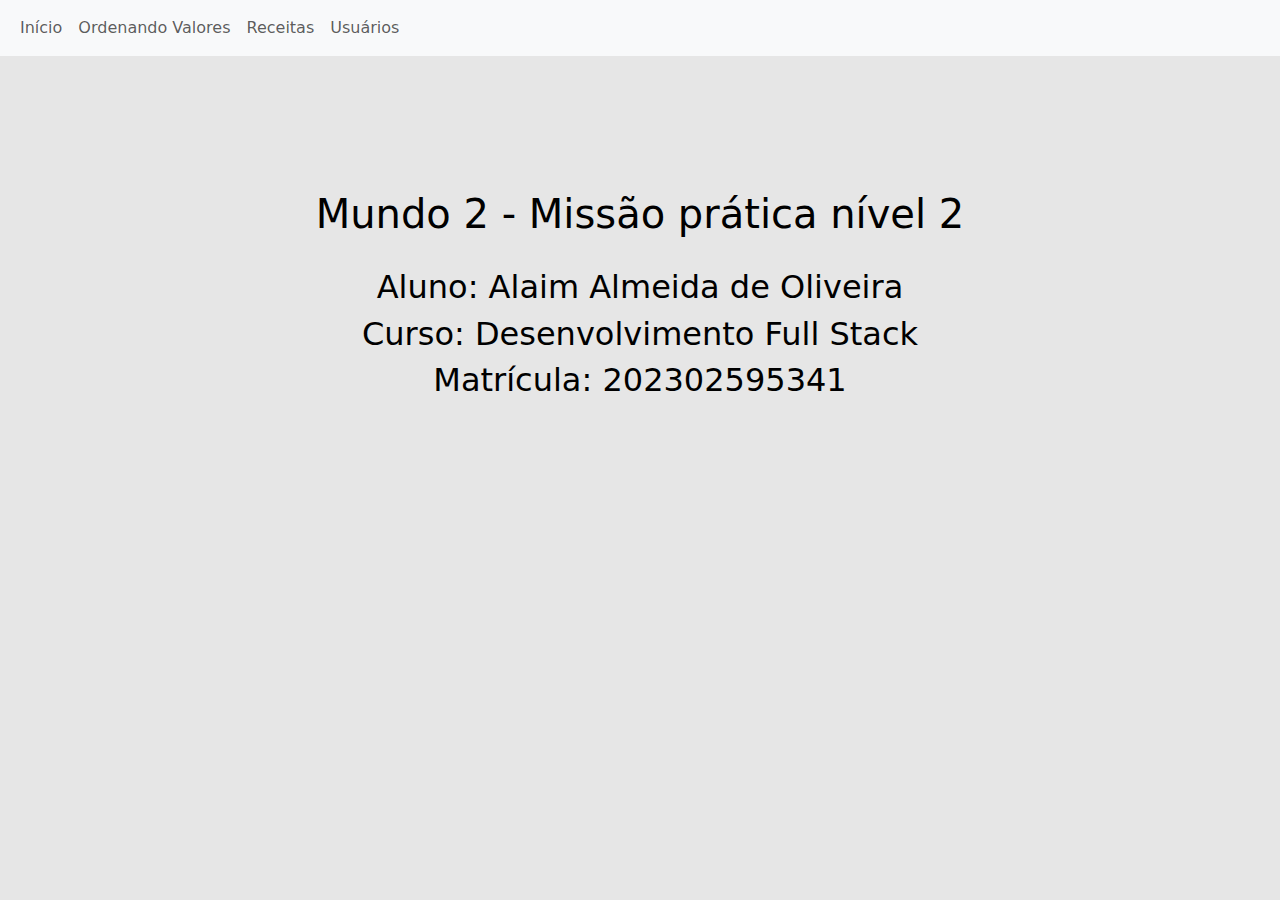
<file: exemplosjs/index.html>
<!DOCTYPE html>
<html lang="pt-br">
    <head>
        <title></title>
        <meta charset="UTF-8">
        <meta name="viewport" content="width=device-width, initial-scale=1">
        <link href="css/style.css" rel="stylesheet">
        <link href="https://cdn.jsdelivr.net/npm/bootstrap@5.3.1/dist/css/bootstrap.min.css" rel="stylesheet">
    </head>
    <body class="estilo">
        <header>
            <nav class="navbar navbar-expand-lg bg-body-tertiary">
                <div class="container-fluid">
                    <button class="navbar-toggler" type="button" data-bs-toggle="collapse" data-bs-target="#navbarNav"
                        aria-controls="navbarNav" aria-expanded="false" aria-label="Toggle navigation">
                        <span class="navbar-toggler-icon"></span>
                    </button>
                    <div class="collapse navbar-collapse" id="navbarNav">
                        <ul class="navbar-nav">
                            <li class="nav-item">
                                <a class="nav-link" href="index.html">Início</a>
                            </li>
                            <li class="nav-item">
                                <a class="nav-link" href="exercicio01/ordenando.html">Ordenando Valores</a>
                            </li>
                            <li class="nav-item">
                                <a class="nav-link" href="exercicio02/receitas.html">Receitas</a>
                            </li>
                            <li class="nav-item">
                                <a class="nav-link" href="exercicio03/usuarios.html">Usuários</a>
                            </li>
                        </ul>
                    </div>
                </div>
            </nav>
        </header>

        <section class="container">
            <div class="apresentacao">
                <h1>Mundo 2 - Missão prática nível 2</h1>
                <h2>Aluno: Alaim Almeida de Oliveira</h2>
                <h2>Curso: Desenvolvimento Full Stack</h2>
                <h2>Matrícula: 202302595341</h2>
            </div>
        </section>
        
        <script src="https://cdn.jsdelivr.net/npm/bootstrap@5.3.1/dist/js/bootstrap.bundle.min.js"></script>
    </body>
</html>
</file>
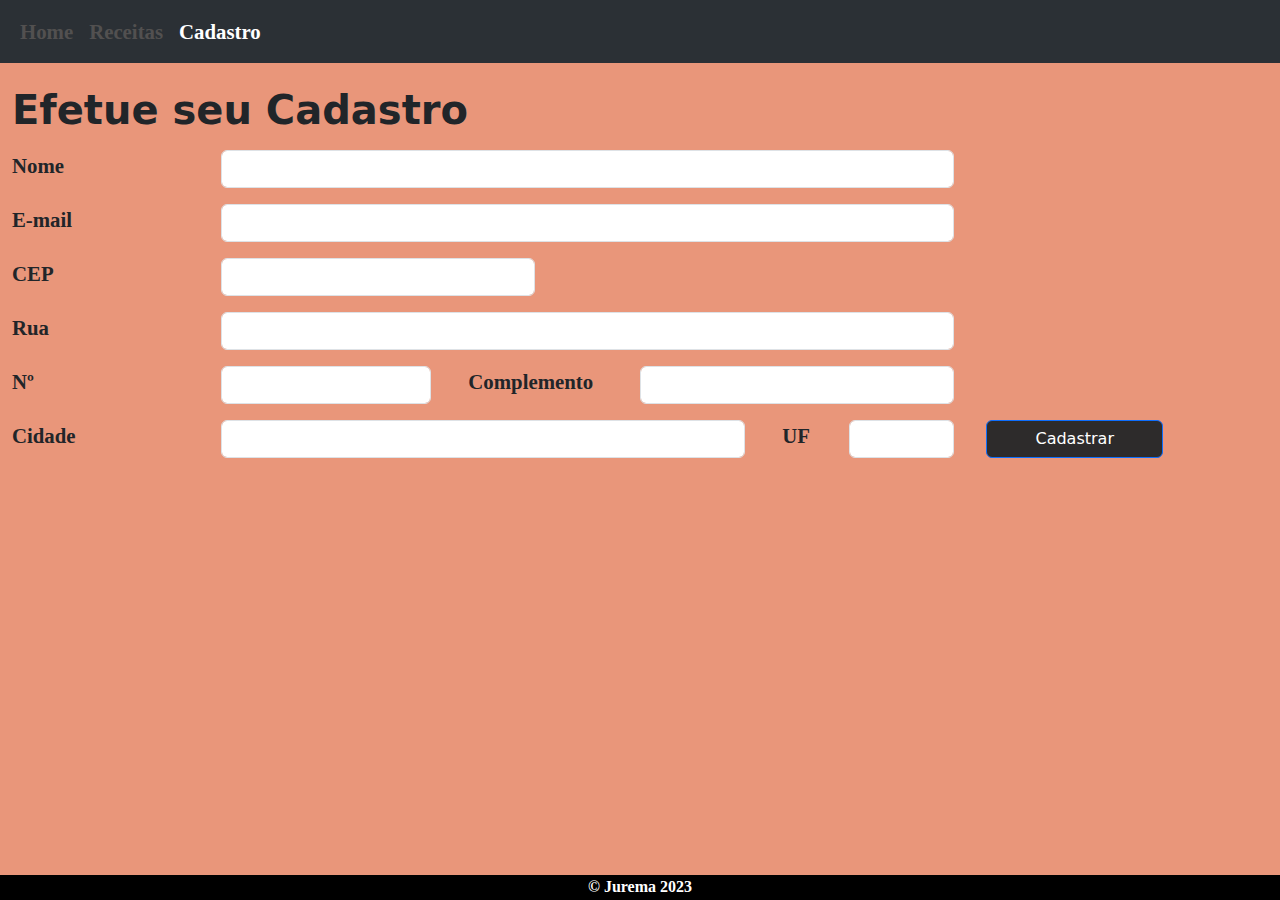
<file: receitas/cadastro.html>
<!DOCTYPE html>
<html lang="pt-br">
    <head>
        <title>Meu primeiro site "cringe"</title>
        <meta charset="UTF-8">
        <meta name="viewport" content="width=device-width, initial-scale=1">
        <link href="css/bootstrap.min.css" rel="stylesheet">
        <link href="css/formato.css" rel="stylesheet">
        <link href="css/receitas.css" rel="stylesheet">
        <link href="css/cadastro.css" rel="stylesheet">
    </head> 
    <body>
        <header>
            <nav class="navbar navbar-expand-lg bg-body-tertiary bg-dark" data-bs-theme="dark">
                <div class="container-fluid">
                  <button class="navbar-toggler" type="button" data-bs-toggle="collapse" data-bs-target="#navbarSupportedContent" aria-controls="navbarSupportedContent" aria-expanded="false" aria-label="Toggle navigation">
                    <span class="navbar-toggler-icon"></span>
                  </button>

                  <div class="collapse navbar-collapse" id="navbarSupportedContent">
                    <ul class="navbar-nav me-auto mb-2 mb-lg-0">
                      <li class="nav-item">
                        <a class="nav-link"  href="home.html">Home</a>
                      </li>

                      <li class="nav-item">
                        <a class="nav-link" href="receitas.html">Receitas</a>
                      </li>

                      <li class="nav-item text-visited">
                        <a class="nav-link" href="cadastro.html">Cadastro</a>
                      </li>
                    </ul>
                  </div>
                </div>
            </nav>
        </header>      

        <main>
            <section class="container-fluid formulario">
                <div class="row">
                    <h1>Efetue seu Cadastro</h1>
                    <form class="form-horizontal" action="https://formspree.io/f/xbjvqbvp" method="POST">
                                               
                        <!-- Form Name -->
                        <!-- <legend>Form Name</legend> -->
                        
                        <!-- Text input-->
                        <div class="form-group d-flex">
                            <label class="col-md-2 control-label titulo-form" for="nome">Nome</label>  
                            <div class="col-md-7">
                                <input id="name" name="nome" type="text" placeholder="" class="form-control input-md" required>
                            
                            </div>
                        </div>
                        
                        <!-- Text input-->
                        <div class="form-group d-flex">
                            <label class="col-md-2 control-label titulo-form" for="email">E-mail</label>  
                            <div class="col-md-7">
                                <input id="email" name="email" type="email" placeholder="" class="form-control input-md" required>
                            
                            </div>
                        </div>
                        
                        <!-- Text input-->
                        <div class="form-group d-flex">
                            <label class="col-md-2 control-label titulo-form" for="cep">CEP</label>  
                            <div class="col-md-3">
                                <input id="cep" name="cep" type="number" placeholder="" class="form-control input-md">
                            
                            </div>
                        </div>
                        
                        <!-- Text input-->
                        <div class="form-group d-flex">
                            <label class="col-md-2 control-label titulo-form" for="rua">Rua</label>  
                            <div class="col-md-7">
                                <input id="rua" name="rua" type="text" placeholder="" class="form-control input-md">
                            
                            </div>
                        </div>
                        
                        <!-- Text input-->
                        <div class="form-group d-flex">
                            <label class="col-md-2 control-label titulo-form" for="numero">Nº</label>  
                            <div class="col-md-2">
                                <input id="numero" name="numero" type="number" placeholder="" class="form-control input-md">
                            </div>

                            <label class="col-md-2 control-label text-r titulo-form" for="complemento">Complemento</label>  
                            <div class="col-md-3">
                                <input id="complemento" name="complemento" type="text" placeholder="" class="form-control input-md">
                            
                            </div>
                        </div>
                        
                        <!-- Text input-->
                        <div class="form-group d-flex">
                            <label class="col-md-2 control-label titulo-form" for="cidade">Cidade</label>  
                            <div class="col-md-5">
                                <input id="cidade" name="cidade" type="text" placeholder="" class="form-control input-md">
                            
                            </div>

                            <label class="col-md-1 control-label text-r titulo-form" for="uf">UF</label>  
                            <div class="col-md-1">
                                <input id="uf" name="uf" type="text" placeholder="" class="form-control input-md">
                            </div>

                            <div class="col-md-">
                                <button id="submit" name="submit" class="btn btn-primary btn-cadas">Cadastrar</button>
                            </div>
                        </div>
                    </form>                    
                </div>
            </section>
        </main>

        <footer>
            <div class="container-fluid">
                <p>&copy; Jurema 2023</p>
            </div>
        </footer>

        <script src="js/bootstrap.bundle.min.js"></script>
        <!-- <script src="js/bootstrap.min.js"></script> -->
    </body>
</html>
</file>
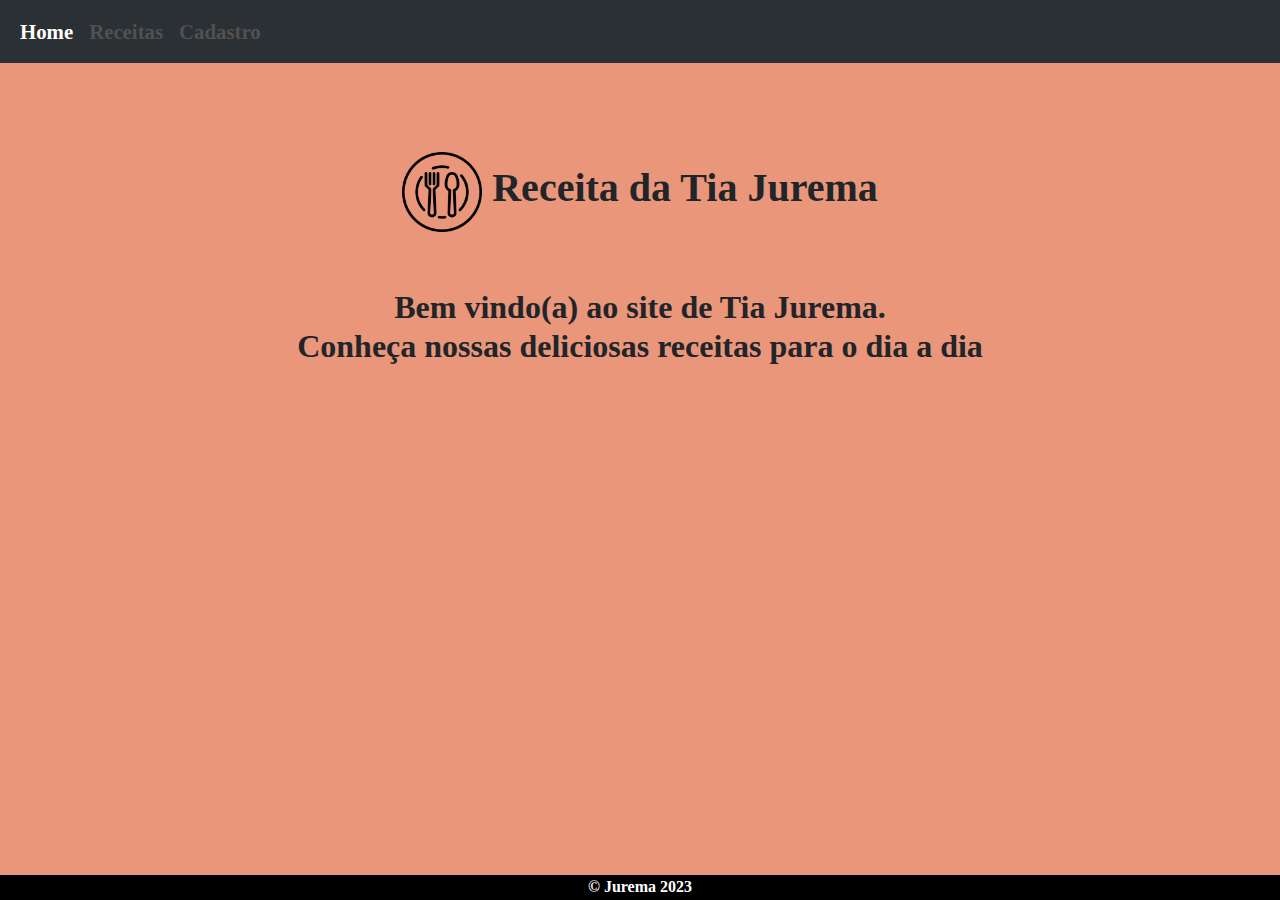
<file: receitas/home.html>
<!DOCTYPE html>
<html lang="pt-br">
    <head>
        <title>Meu primeiro site "cringe"</title>
        <meta charset="UTF-8">
        <meta name="viewport" content="width=device-width, initial-scale=1">
        <link href="css/bootstrap.min.css" rel="stylesheet">
        <link href="css/formato.css" rel="stylesheet">
    </head> 
    <body>
        <header>
            <nav class="navbar navbar-expand-lg bg-body-tertiary bg-dark" data-bs-theme="dark">
                <div class="container-fluid">
                  <button class="navbar-toggler" type="button" data-bs-toggle="collapse" data-bs-target="#navbarSupportedContent" aria-controls="navbarSupportedContent" aria-expanded="false" aria-label="Toggle navigation">
                    <span class="navbar-toggler-icon"></span>
                  </button>

                  <div class="collapse navbar-collapse" id="navbarSupportedContent">
                    <ul class="navbar-nav me-auto mb-2 mb-lg-0">
                      <li class="nav-item text-visited">
                        <a class="nav-link"  href="home.html">Home</a>
                      </li>

                      <li class="nav-item">
                        <a class="nav-link" href="receitas.html">Receitas</a>
                      </li>

                      <li class="nav-item">
                        <a class="nav-link" href="cadastro.html">Cadastro</a>
                      </li>
                    </ul>
                  </div>
                </div>
            </nav>
        </header>  

        <main>
            <section class="container flex">
                <div class="boas-vindas">
                    <h1><span><img src="img/prato.png" alt="" width="80"></span> Receita da Tia Jurema</h1>
                    <h2>Bem vindo(a) ao site de Tia Jurema. <br> Conheça nossas deliciosas receitas para o dia a dia</h2>
                </div>
            </section>
        </main>

        <footer class="footer-home">
            <div class="container-fluid">
                <p>&copy; Jurema 2023</p>
            </div>
        </footer>

        <script src="js/bootstrap.bundle.min.js"></script>
        <!-- <script src="js/bootstrap.min.js"></script> -->
    </body>
</html>
</file>
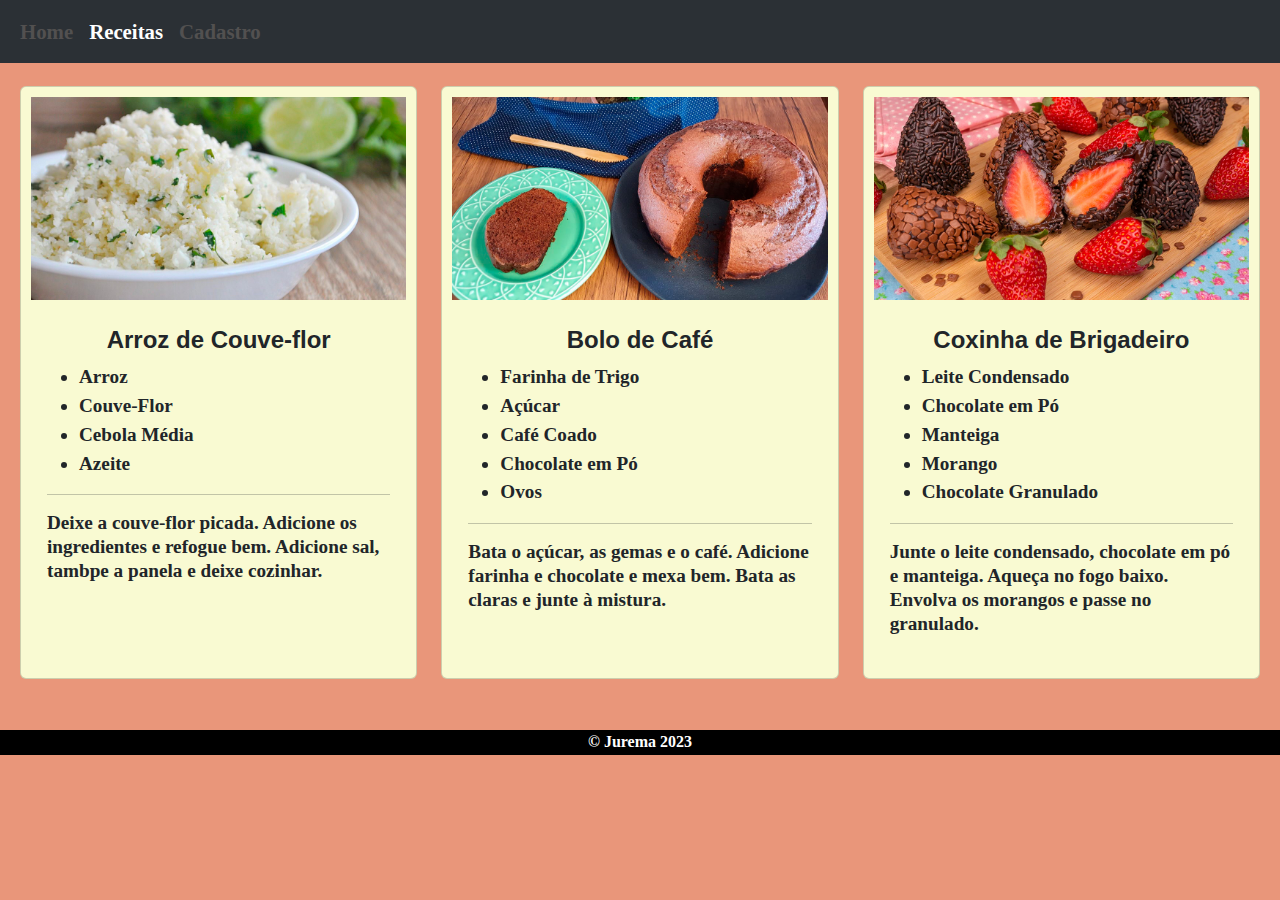
<file: receitas/receitas.html>
<!DOCTYPE html>
<html lang="pt-br">
    <head>
        <title>Meu primeiro site "cringe"</title>
        <meta charset="UTF-8">
        <meta name="viewport" content="width=device-width, initial-scale=1">
        <link href="css/bootstrap.min.css" rel="stylesheet">
        <link href="css/formato.css" rel="stylesheet">
        <link href="css/receitas.css" rel="stylesheet">
    </head> 
    <body>
        <header>
            <nav class="navbar navbar-expand-lg bg-body-tertiary bg-dark" data-bs-theme="dark">
                <div class="container-fluid">
                  <button class="navbar-toggler" type="button" data-bs-toggle="collapse" data-bs-target="#navbarSupportedContent" aria-controls="navbarSupportedContent" aria-expanded="false" aria-label="Toggle navigation">
                    <span class="navbar-toggler-icon"></span>
                  </button>

                  <div class="collapse navbar-collapse" id="navbarSupportedContent">
                    <ul class="navbar-nav me-auto mb-2 mb-lg-0">
                      <li class="nav-item">
                        <a class="nav-link" href="home.html">Home</a>
                      </li>

                      <li class="nav-item text-visited">
                        <a class="nav-link" href="receitas.html">Receitas</a>
                      </li>

                      <li class="nav-item">
                        <a class="nav-link" href="cadastro.html">Cadastro</a>
                      </li>
                    </ul>
                  </div>
                </div>
            </nav>
        </header>

        <main>
            <section class="container-fluid receitas">
                <div class="row">
                    <div class="col-sm-12 col-md-4 box">
                        <div class="card">
                            <div class="card-img-top">
                                <img src="img/arroz_de_couve_flor.jpg" alt="Arroz de Couve-flor">
                            </div>

                            <div class="card-body">
                                <h2 class="card-title">Arroz de Couve-flor</h2>
                                <div class="card-text">
                                    <ul>
                                        <li>Arroz</li>
                                        <li>Couve-Flor</li>
                                        <li>Cebola Média</li>
                                        <li>Azeite</li>
                                    </ul>
                                    <hr>
                                    <p>Deixe a couve-flor picada. Adicione os ingredientes e refogue bem. Adicione sal, tambpe a panela e deixe cozinhar.</p>
                                </div>
                            </div>                            
                        </div>
                    </div>
    
                    <div class="col-sm-12 col-md-4 box">
                        <div class="card">
                            <div class="card-img-top">
                                <img src="img/bolo-de-cafe.jpg" alt="Bolo de Café" >
                            </div> 

                            <div class="card-body">
                                <h2 class="card-title">Bolo de Café</h2>

                                <div class="card-text">
                                    <ul>
                                        <li>Farinha de Trigo</li>
                                        <li>Açúcar</li>
                                        <li>Café Coado</li>
                                        <li>Chocolate em Pó</li>
                                        <li>Ovos</li>
                                    </ul>
                                    <hr>
                                    <p>Bata o açúcar, as gemas e o café. Adicione farinha e chocolate e mexa bem. Bata as claras e junte à mistura.</p>
                                </div>                                
                            </div>                            
                        </div>
                    </div>
    
                    <div class="col-sm-12 col-md-4 box">
                        <div class="card">
                            <div class="card-img-top">
                                <img src="img/coxinha-de-morango.jpg" alt="Coxinha de Brigadeiro" > 
                            </div> 

                            <div class="card-body">
                                <h2 class="card-title">Coxinha de Brigadeiro</h2>
                                <div class="card-text">
                                    <ul>
                                        <li>Leite Condensado</li>
                                        <li>Chocolate em Pó</li>
                                        <li>Manteiga</li>
                                        <li>Morango</li>
                                        <li>Chocolate Granulado</li>
                                    </ul>
                                    <hr>
                                    <p>Junte o leite condensado, chocolate em pó e manteiga. Aqueça no fogo baixo. <br>Envolva os morangos e passe no granulado.</p>
                                </div>                                 
                            </div>
                        </div>
                    </div>
                </div>

            </section>
        </main>

        <footer>
            <div class="container-fluid">
                <p>&copy; Jurema 2023</p>
            </div>
        </footer>

        <script src="js/bootstrap.bundle.min.js"></script>
        <!-- <script src="js/bootstrap.min.js"></script> -->
    </body>
</html>
</file>
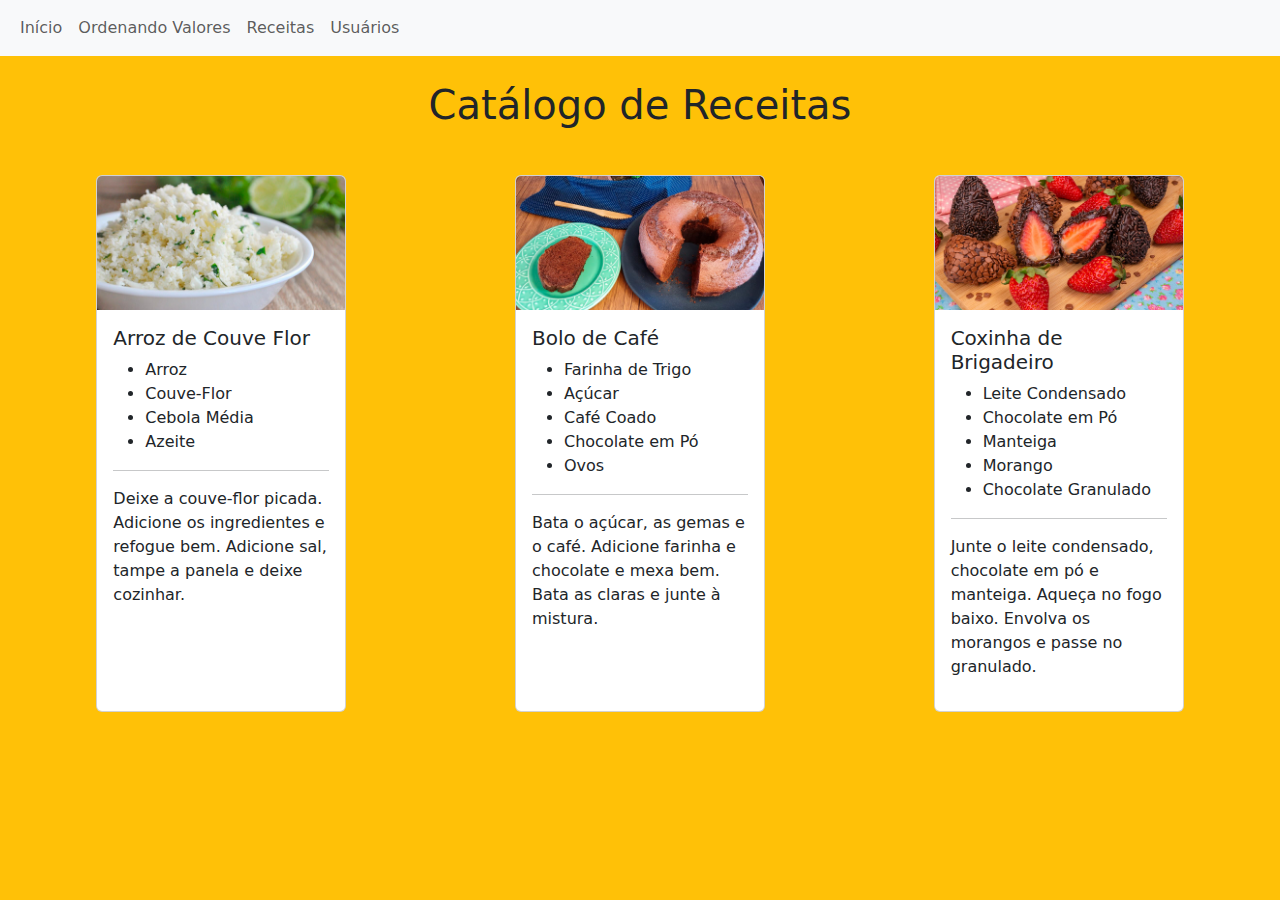
<file: exemplosjs/exercicio02/receitas.html>
<!DOCTYPE html>
<html lang="pt-br">

<head>
    <title>Exercício Catálogo de Receitas</title>
    <meta charset="UTF-8">
    <meta name="viewport" content="width=device-width, initial-scale=1">
    <link href="../css/style.css" rel="stylesheet">
    <link href="https://cdn.jsdelivr.net/npm/bootstrap@5.3.0/dist/css/bootstrap.min.css" rel="stylesheet">
</head>

<body class="bg-warning" onload="preencheCatalogo()">
    <header>
        <nav class="navbar navbar-expand-lg bg-body-tertiary">
            <div class="container-fluid">
                <button class="navbar-toggler" type="button" data-bs-toggle="collapse" data-bs-target="#navbarNav"
                    aria-controls="navbarNav" aria-expanded="false" aria-label="Toggle navigation">
                    <span class="navbar-toggler-icon"></span>
                </button>
                <div class="collapse navbar-collapse" id="navbarNav">
                    <ul class="navbar-nav">
                        <li class="nav-item">
                            <a class="nav-link" href="../index.html">Início</a>
                        </li>
                        <li class="nav-item">
                            <a class="nav-link" href="../exercicio01/ordenando.html">Ordenando Valores</a>
                        </li>
                        <li class="nav-item">
                            <a class="nav-link" href="../exercicio02/receitas.html">Receitas</a>
                        </li>
                        <li class="nav-item">
                            <a class="nav-link" href="../exercicio03/usuarios.html">Usuários</a>
                        </li>
                    </ul>
                </div>
            </div>
        </nav>
    </header>

    <section>
        <div class="container-fluid">
            <h1>Catálogo de Receitas</h1>
            <div class="pnlCatalogo" id="pnlCatalogo"></div>
        </div>
    </section>

    <script>
        //Implementação de vetor com os card's criados e inseridos no 
        const receitas = [
            {
                titulo: "Arroz de Couve Flor",
                imagem: "../img/arroz_de_couve_flor.jpg",
                ingredientes: [
                    "Arroz",
                    "Couve-Flor",
                    "Cebola Média",
                    "Azeite"
                ],
                preparo: "Deixe a couve-flor picada. Adicione os ingredientes e refogue bem. Adicione sal, tampe a panela e deixe cozinhar."
            },
            {
                titulo: "Bolo de Café",
                imagem: "../img/bolo-de-cafe.jpg",
                ingredientes: [
                    "Farinha de Trigo",
                    "Açúcar",
                    "Café Coado",
                    "Chocolate em Pó",
                    "Ovos"
                ],
                preparo: "Bata o açúcar, as gemas e o café. Adicione farinha e chocolate e mexa bem. Bata as claras e junte à mistura."
            },
            {
                titulo: "Coxinha de Brigadeiro",
                imagem: "../img/coxinha-de-morango.jpg",
                ingredientes: [
                    "Leite Condensado",
                    "Chocolate em Pó",
                    "Manteiga",
                    "Morango",
                    "Chocolate Granulado"
                ],
                preparo: "Junte o leite condensado, chocolate em pó e manteiga. Aqueça no fogo baixo. Envolva os morangos e passe no granulado."
            }
        ];

        //Função para criar lista de ingredientes
        function getListaIngredientes(receita) {
            const lista = receita.ingredientes.map(ingrediente => `<li>${ingrediente}</li>`).join("");
            return `<ul>${lista}</ul>`;
        }

        //função montar estrutura dos card de cada receita
        function getCard(receita) {
            return `
                <div class="card" style="width: 250px;">
                    <img src="${receita.imagem}" alt="${receita.titulo}" class="card-img-top">
                    <div class="card-body">
                        <h5 class="card-title">${receita.titulo}</h5>
                        <div class="card-text">${getListaIngredientes(receita)}</div>
                        <hr>
                        <p>${receita.preparo}</p>
                    </div>
                </div>
            `;
        }

        //função de criação dos card's no campo 
        function preencheCatalogo() {
            const pnlCatalogo = document.getElementById("pnlCatalogo");
            const catalogoHTML = receitas.map(receita => getCard(receita)).join("");
            pnlCatalogo.innerHTML = catalogoHTML;
        }
    </script>


    <script src="https://cdn.jsdelivr.net/npm/bootstrap@5.3.1/dist/js/bootstrap.bundle.min.js"></script>
</body>

</html>
</file>
<file: exemplosjs/css/style.css>
.estilo {
    background-color: #e6e6e6;
    color: #000;
}
.apresentacao{
    text-align: center;
    margin-top: 10%;
}

/* Css Catálogo de receitas  */
.pnlCatalogo {
    display: flex;
    flex-wrap: wrap;
    justify-content: space-around;
    align-items: stretch;
}
h1{
    text-align: center;
    padding: 2% 0;
}
.card{
    margin: 1%;
}

/* Css Usuários  */

footer p {
    font-weight: bold;
}
</file>
<file: receitas/css/formato.css>
body{
    background-color: #e9967a;
    overflow-y: auto;
}
/* header{
    width: 60px;
}
main{
    content: calc(100vh - 100px);
}*/
footer{
    height: 25px;
} 
nav{
    margin-bottom: 3%;
}

.nav-item a{
    font-family: serif;
    font-weight: bold;
    font-size: 1.3rem;
    text-decoration: none;
    color: #525050;
    /* padding-bottom: 8%;
    padding-top: 5%; */
}
.nav-item {
    /* padding-top: 12px; */
    /* margin-bottom: 2%; */
}
.nav-item a{
    color: #525050;
    text-decoration: none;
}

.boas-vindas {
    margin: 8% 0;
    text-align: center;
}
.boas-vindas h1 {
    font-family: serif;
    font-weight: bold;
    margin-bottom: 5%;
}
.boas-vindas h2{
    font-family: serif;
    font-weight: bold;
}

.footer-home {
    background-color: #000;
    text-align: center;
    color: #fff;
    /* padding: 10px 0; */
    font-weight: bold;
    /* font-size: 1.3rem; */
    bottom: 0;
    position: fixed;
    width: 100%;
    margin-bottom: 0;
}
footer {
    background-color: #000;
    text-align: center;
    color: #fff;
    /* padding: 10px 0; */
    font-weight: bold;
    /* font-size: 1.3rem; */
    /* bottom: 0;
    position: fixed; */
    width: 100%;
    /* margin-bottom: 0; */
}
footer p{
    /* margin: 0; */
    padding: 0;
    font-family: serif;
    font-weight: bold;
}
.text-visited a{
    color: #fff !important;
}
</file>
<file: receitas/css/receitas.css>
header{
    height: 60px;
}
main{
    content: calc(100vh - 100px);
}
footer{
    height: 25px;
}
.receitas {
    display: flex;
    margin-top: 2%;
    margin-bottom: 4%;
    justify-content: center;
    padding: 0 20px;
    
}
.card{
    /* width: 200px; */
    background-color: #f9fad2;
    /* margin: 0 5px; */
    padding: 10px;
    height: 100%;
}

.box img{
    width: 100%;
    padding-bottom: 10px;
}
.box h2{
    text-align: center;
    font-family: sans-serif;
    font-weight: bold;
    font-size: 1.5rem;
}
.box li{
    font-family: serif;
    font-weight: bold;
    font-size: 1.2rem;
}
.box p {
    font-family: serif;
    font-weight: bold;
    font-size: 1.2rem;
    line-height: 24px;
}

.nav-item {
    /* padding-top: 12px; */
    /* margin-bottom: 2%; */
}
.nav-item a{
    color: #525050;
    text-decoration: none !important;
}
nav{
    margin-bottom: 3%;
}
.text-visited a{
    color: #fff !important;
}
</file>
<file: receitas/css/cadastro.css>
.formulario{
    padding-top: 2%;
}
.form-label{
    padding-right: 10%;
}
.form-group{
    padding: 8px 0;
}
.text-r{
    padding-left: 3%;
}
.btn-cadas{
    margin-left: 40%;
    background-color: #2d2b2b;
    padding-left: 60%;
    padding-right: 60%;
}
footer {
    bottom: 0;
    position: fixed;
    margin-bottom: 0;
}
.text-visited a{
    color: #fff !important;
}
header{
    height: 60px;
}
main{
    content: calc(100vh - 100px);
}
footer{
    height: 25px;
}
.titulo-form{
    font-weight: bold;
    font-size: 1.3rem;
    font-family: serif;
}
h1{
    font-weight: bold;
}
</file>
